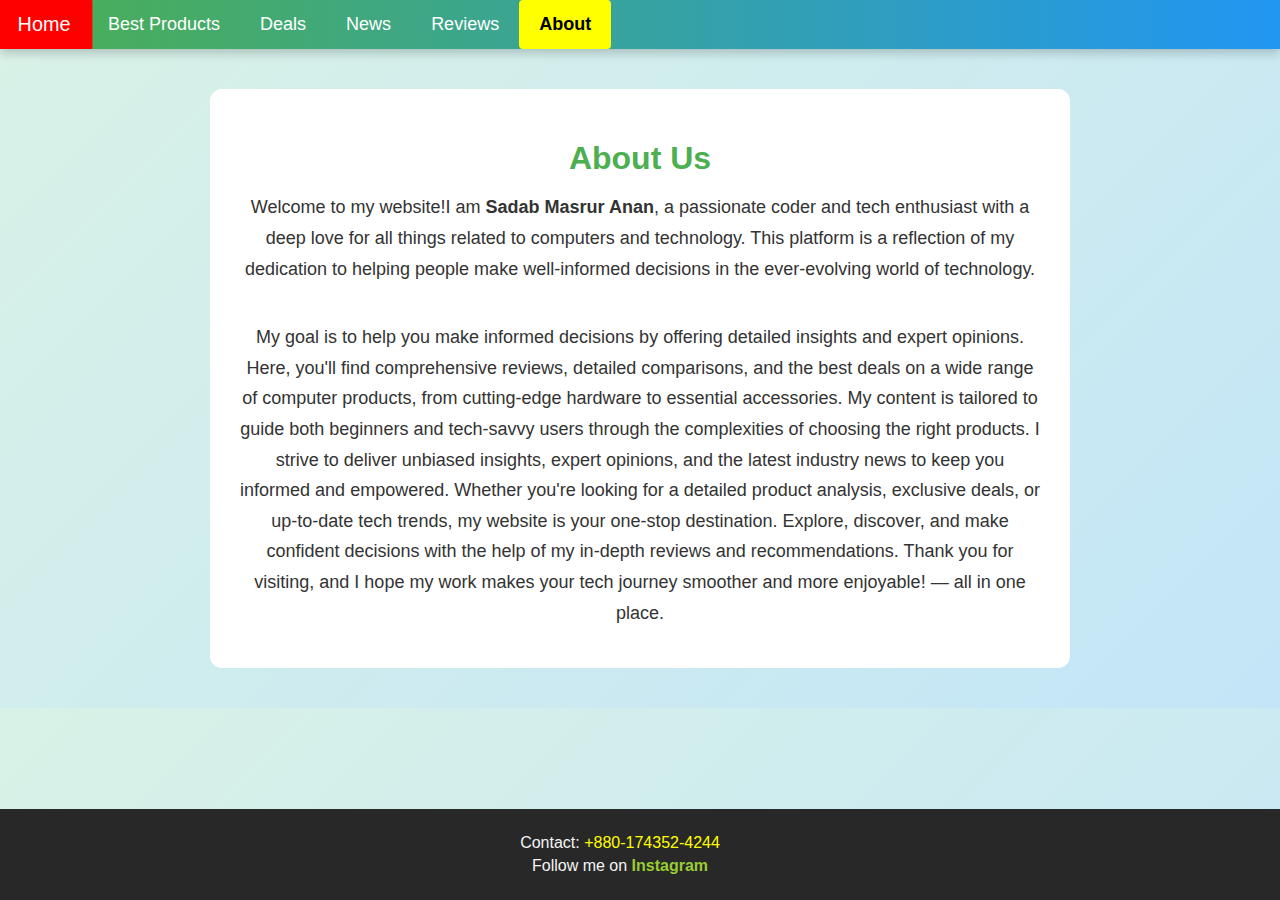
<file: About.html>
<!DOCTYPE html>
<html lang="en">
  <head>
    <title>Document</title>
    <style>
      body {
        margin: 0;
        font-family: Arial, Helvetica, sans-serif;
        background: linear-gradient(135deg, #d9f2e7, #c3e5f7);
      }

      .topnav {
        overflow: hidden;
        background: linear-gradient(90deg, #4caf50, #2196f3);
        box-shadow: 0px 4px 10px rgba(0, 0, 0, 0.2);
      }

      .topnav a {
        float: left;
        color: white;
        text-align: center;
        padding: 14px 20px;
        text-decoration: none;
        font-size: 18px;
        transition: all 0.3s ease;
      }

      .topnav a:hover {
        background-color: red;
        color: white;
        transform: scale(1.1);
        border-radius: 4px;
      }

      .topnav a.active {
        background-color: yellow;
        color: black;
        border-radius: 4px;
        font-weight: bold;
      }

      @media (max-width: 600px) {
        .topnav a {
          float: none;
          display: block;
          text-align: left;
          padding: 10px 20px;
        }
      }

      .about-section {
        padding: 30px;
        background: #ffffff;
        color: #333;
        border-radius: 12px;
        margin: 40px auto;
        max-width: 800px;
        box-shadow: 0px 6px 12px rgba(0, 0, 0, 0);
        text-align: center;
      }

      .about-section h1 {
        color: #4caf50;
        font-size: 32px;
        margin-bottom: 15px;
      }

      .about-section p {
        margin: 10px 0;
        font-size: 18px;
        line-height: 1.7;
      }
      .footer {
        position: fixed;
        width: 100%;
        bottom: 0px;
        right: 0px;
        background-color: #282828;
        color: #f5f5f5;
        padding: 20px;
        text-align: center;
        font-family: Arial, sans-serif;
      }

      .footer p {
        margin: 5px;
        font-size: 16px;
      }

      .phone-link {
        color: yellow;
        text-decoration: none;
      }

      .phone-link:hover {
        text-decoration: underline;
      }

      .instagram-link {
        color: yellowgreen;
        text-decoration: none;
        font-weight: bold;
      }

      .instagram-link:hover {
        text-decoration: underline;
      }
    </style>
  </head>
  <body>
    <div class="topnav">
      <a href="Home.html">Home</a>
      <a href="Best Products.html">Best Products</a>

      <a href="Deals.html">Deals</a>
      <a href="News.html">News</a>
      <a href="Reviews.html">Reviews</a>
      <a class="active" href="About.html">About</a>
    </div>

    <div class="about-section">
      <h1>About Us</h1>
      <p>
        Welcome to my website!I am <strong>Sadab Masrur Anan</strong>, a
        passionate coder and tech enthusiast with a deep love for all things
        related to computers and technology. This platform is a reflection of my
        dedication to helping people make well-informed decisions in the
        ever-evolving world of technology.
      </p>
      <br />
      <p>
        My goal is to help you make informed decisions by offering detailed
        insights and expert opinions. Here, you'll find comprehensive reviews,
        detailed comparisons, and the best deals on a wide range of computer
        products, from cutting-edge hardware to essential accessories. My
        content is tailored to guide both beginners and tech-savvy users through
        the complexities of choosing the right products. I strive to deliver
        unbiased insights, expert opinions, and the latest industry news to keep
        you informed and empowered. Whether you're looking for a detailed
        product analysis, exclusive deals, or up-to-date tech trends, my website
        is your one-stop destination. Explore, discover, and make confident
        decisions with the help of my in-depth reviews and recommendations.
        Thank you for visiting, and I hope my work makes your tech journey
        smoother and more enjoyable! — all in one place.
      </p>
    </div>
    <div class="footer">
      <p>
        Contact:
        <a href="tel:+8801742513133" class="phone-link">+880-174352-4244</a>
      </p>
      <p>
        Follow me on
        <a
          href="https://www.instagram.com/anan__is__back/"
          class="instagram-link"
          >Instagram</a
        >
      </p>
    </div>
  </body>
</html>
</file>
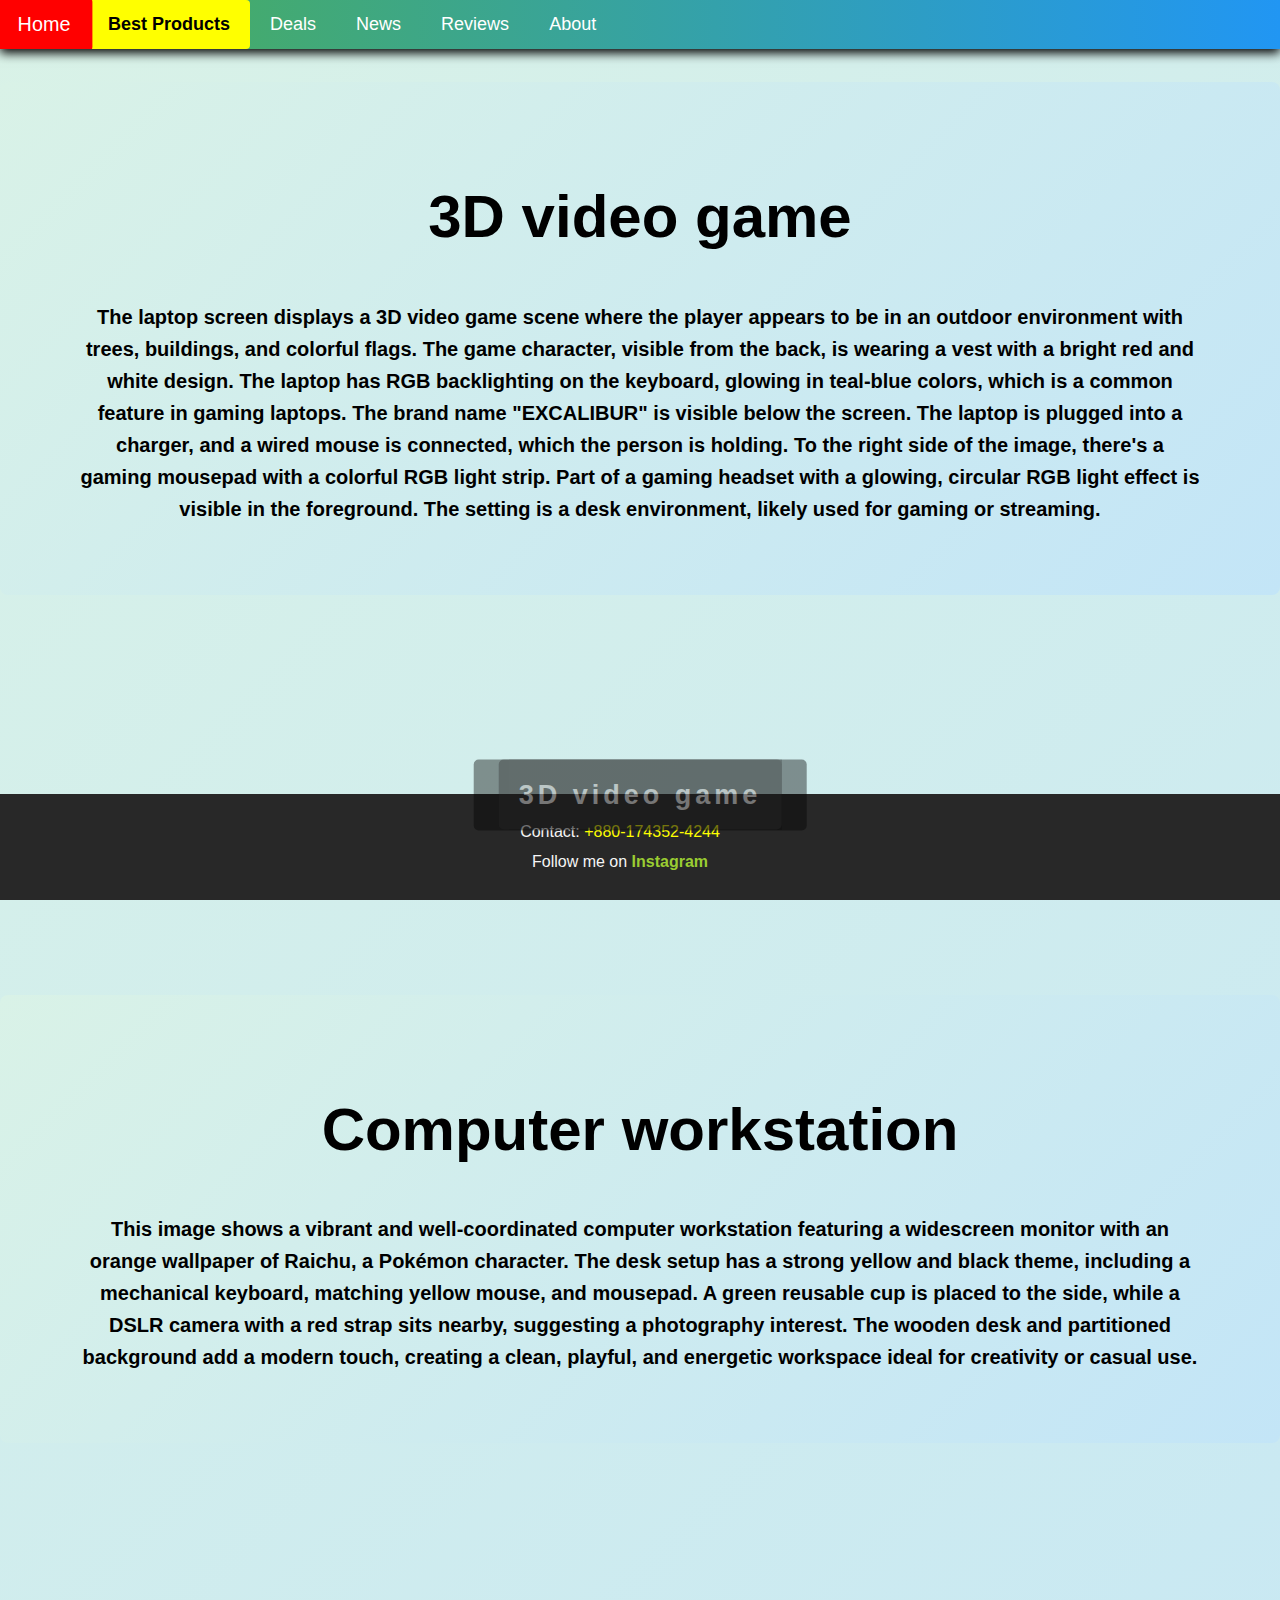
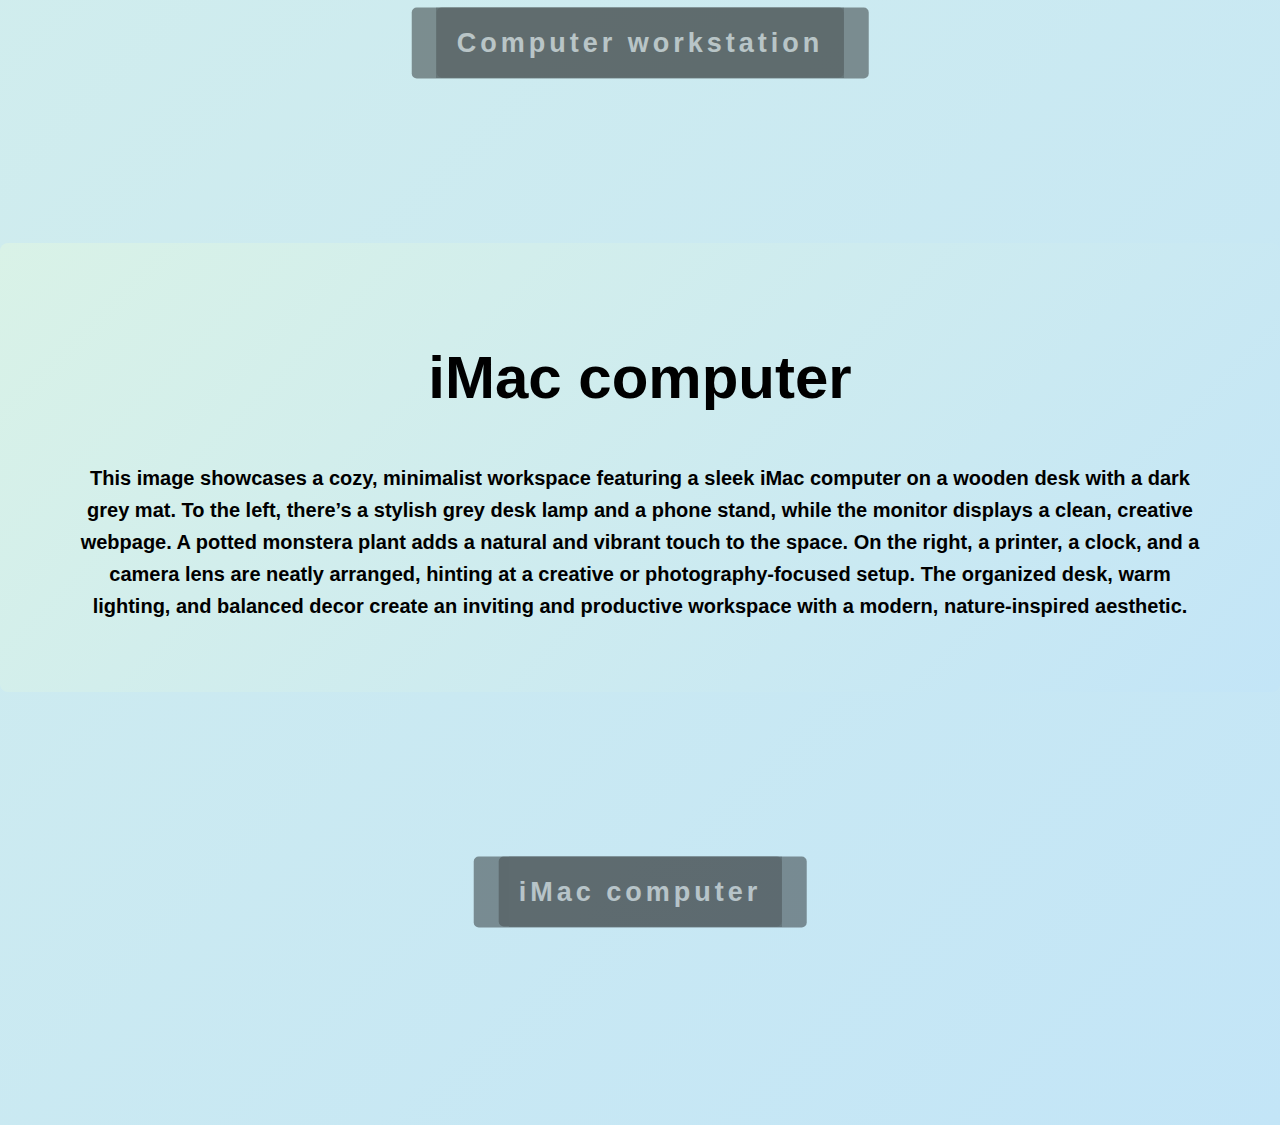
<file: Best Products.html>
<!DOCTYPE html>
<html lang="en">
  <head>
    <title>Document</title>
    <style>
      body {
        margin: 0;
        font-family: Arial, Helvetica, sans-serif;
        background: linear-gradient(135deg, #d9f2e7, #c3e5f7);
      }
      .topnav {
        overflow: hidden;
        background: linear-gradient(90deg, #4caf50, #2196f3);
        box-shadow: 0px 4px 10px rgba(0, 0, 0);
      }

      .topnav a {
        float: left;
        color: white;
        text-align: center;
        padding: 14px 20px;
        text-decoration: none;
        font-size: 18px;
        transform: all 0.3s ease;
      }

      .topnav a:hover {
        background-color: red;
        color: white;
        transform: scale(1.1);
        border-radius: 4px;
      }

      .topnav a.active {
        background-color: yellow;
        color: black;
        border-radius: 4px;
        font-weight: bold;
      }

      @media (max-width: 600px) {
        .topnav a {
          float: none;
          display: block;
          text-align: left;
          padding: 10px 20px;
        }
      }
      .footer {
        position: fixed;
        width: 100%;
        bottom: 0px;
        right: 0px;
        background-color: #282828;
        color: #f5f5f5;
        padding: 20px;
        text-align: center;
        font-family: Arial, sans-serif;
      }

      .footer p {
        margin: 5px;
        font-size: 16px;
      }

      .phone-link {
        color: yellow;
        text-decoration: none;
      }

      .phone-link:hover {
        text-decoration: underline;
      }

      .instagram-link {
        color: yellowgreen;
        text-decoration: none;
        font-weight: bold;
      }

      .instagram-link:hover {
        text-decoration: underline;
      }
      
      p {
  font-size: 20px;
  line-height: 1.6;
}

.pimg1,
.pimg2,
.pimg3 {
  position: relative;
  opacity: 0.8;
  background-position: center;
  background-size: cover;
  background-repeat: no-repeat;
  background-attachment: fixed;
  min-height: 400px;
  
}

.pimg1 {
  background-image: url("https://images.unsplash.com/photo-1640955014216-75201056c829?q=80&w=1932&auto=format&fit=crop&ixlib=rb-4.0.3&ixid=M3wxMjA3fDB8MHxwaG90by1wYWdlfHx8fGVufDB8fHx8fA%3D%3D");
}
.pimg2 {
  background-image: url("https://images.unsplash.com/photo-1625842268584-8f3296236761?q=80&w=2070&auto=format&fit=crop&ixlib=rb-4.0.3&ixid=M3wxMjA3fDB8MHxwaG90by1wYWdlfHx8fGVufDB8fHx8fA%3D%3D");
}
.pimg3 {
  background-image: url("https://images.unsplash.com/photo-1512729343400-4fcf83a18f72?q=80&w=2072&auto=format&fit=crop&ixlib=rb-4.0.3&ixid=M3wxMjA3fDB8MHxwaG90by1wYWdlfHx8fGVufDB8fHx8fA%3D%3D");
}

.pimg1:hover,
.pimg2:hover,
.pimg3:hover {
  opacity: 10;
}
.section {
  text-align: center;
  padding: 50px 80px;
}

.section-dark {
        margin: 0;
        font-family: Arial, Helvetica, sans-serif;
        background: linear-gradient(135deg, #d9f2e7, #c3e5f7);
  color: #000000;
  border-radius: 8px;
}

.ptext {
  position: absolute;
  top: 50%;
  left: 50%;
  transform: translate(-50%, -50%);
  text-align: center;
  color: #fff;
  font-size: 27px;
  letter-spacing: 4px;
  padding: 20px 25px;
  background-color: rgba(0, 0, 0, 0.5); 
  border-radius: 5px;
}

.ptext .border {
  background-color: #222;
  color: #fff;
  padding: 20px;
  opacity: 0.5  ;
  border-radius: 5px;
}


@media (max-width: 568px) {
  .pimg1,
  .pimg2,
  .pimg3 {
    background-attachment: scroll; 
  }

  .ptext {
    font-size: 20px;
    letter-spacing: 2px;
  }

  .section {
    padding: 30px 20px; 
  }
}

html {
  scroll-behavior: smooth;
}

      
      </style>
  </head>
  <body>
    <div class="topnav">
      <a href="Home.html">Home</a>
      <a class="active" href="Best Products.html">Best Products</a>

      <a href="Deals.html">Deals</a>
      <a href="News.html">News</a>
      <a href="Reviews.html">Reviews</a>
      <a href="About.html">About</a>
    </div>
    <div class="footer">
      <p>
        Contact:
        <a href="tel:+8801742513133" class="phone-link">+880-174352-4244</a>
      </p>
      <p>
        Follow me on
        <a
          href="https://www.instagram.com/anan__is__back/"
          class="instagram-link"
          >Instagram</a
        >
      </p>
    </div>

    <h2 style="font-size: 40px; background-color:  linear-gradient(135deg, #d9f2e7, #c3e5f7);"
      <center></center>



    <section class="section section-dark">
      <h2>3D video game</h2>
      <p>
     The laptop screen displays a 3D video game scene where the player appears to be in an outdoor environment with trees, buildings, and colorful flags. The game character, visible from the back, is wearing a vest with a bright red and white design.
The laptop has RGB backlighting on the keyboard, glowing in teal-blue colors, which is a common feature in gaming laptops. The brand name "EXCALIBUR" is visible below the screen. The laptop is plugged into a charger, and a wired mouse is connected, which the person is holding.
To the right side of the image, there's a gaming mousepad with a colorful RGB light strip. Part of a gaming headset with a glowing, circular RGB light effect is visible in the foreground. The setting is a desk environment, likely used for gaming or streaming.
      </p>
    </section>

    <div class="pimg1">
      <div class="ptext">
        <span class="border trans"> 3D video game  </span>
      </div>
    </div>

    <section class="section section-dark">
      <h2>Computer workstation</h2>
      <p>
      This image shows a vibrant and well-coordinated computer workstation featuring a widescreen monitor with an orange wallpaper of Raichu, a Pokémon character. The desk setup has a strong yellow and black theme, including a mechanical keyboard, matching yellow mouse, and mousepad. A green reusable cup is placed to the side, while a DSLR camera with a red strap sits nearby, suggesting a photography interest. The wooden desk and partitioned background add a modern touch, creating a clean, playful, and energetic workspace ideal for creativity or casual use.
      </p>
    </section>

    <div class="pimg2">
      <div class="ptext">
        <span class="border trans"> Computer workstation</span>
      </div>
    </div>

    <section class="section section-dark">
      <h2>iMac computer</h2>
      <p>
       This image showcases a cozy, minimalist workspace featuring a sleek iMac computer on a wooden desk with a dark grey mat. To the left, there’s a stylish grey desk lamp and a phone stand, while the monitor displays a clean, creative webpage. A potted monstera plant adds a natural and vibrant touch to the space. On the right, a printer, a clock, and a camera lens are neatly arranged, hinting at a creative or photography-focused setup. The organized desk, warm lighting, and balanced decor create an inviting and productive workspace with a modern, nature-inspired aesthetic.
      </p>
    </section>

    <div class="pimg3">
      <div class="ptext">
        <span class="border trans">  iMac computer</span>
      </div>
    </div>
  </body>
</html>
</file>
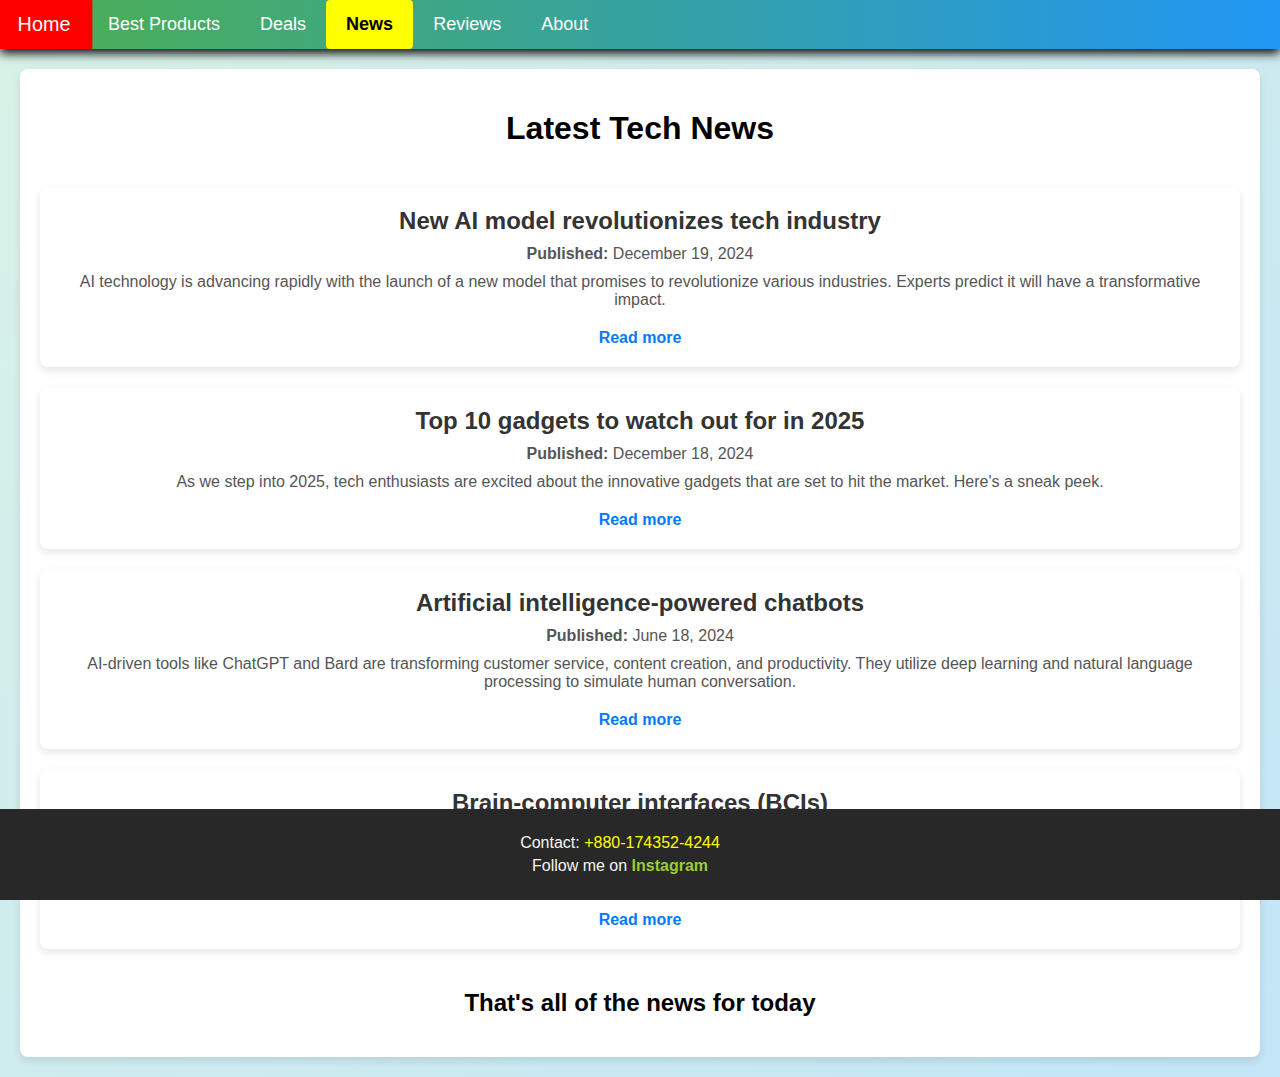
<file: News.html>
<!DOCTYPE html>
<html lang="en">
  <head>
    <title>Document</title>
    <style>
      body {
        margin: 0;
        font-family: Arial, Helvetica, sans-serif;
        background: linear-gradient(135deg, #d9f2e7, #c3e5f7);
      }

      .topnav {
        overflow: hidden;
        background: linear-gradient(90deg, #4caf50, #2196f3);
        box-shadow: 0px 4px 10px rgba(0, 0, 0);
      }

      .topnav a {
        float: left;
        color: white;
        text-align: center;
        padding: 14px 20px;
        text-decoration: none;
        font-size: 18px;
        transform: all 0.3s ease;
      }

      .topnav a:hover {
        background-color: red;
        color: white;
        transform: scale(1.1);
        border-radius: 4px;
      }

      .topnav a.active {
        background-color: yellow;
        color: black;
        border-radius: 4px;
        font-weight: bold;
      }

      @media (max-width: 600px) {
        .topnav a {
          float: none;
          display: block;
          text-align: left;
          padding: 10px 20px;
        }
      }
      .footer {
        position: fixed;
        width: 100%;
        bottom: 0px;
        right: 0px;
        background-color: #282828;
        color: #f5f5f5;
        padding: 20px;
        text-align: center;
        font-family: Arial, sans-serif;
      }

      .footer p {
        margin: 5px;
        font-size: 16px;
      }

      .phone-link {
        color: yellow;
        text-decoration: none;
      }

      .phone-link:hover {
        text-decoration: underline;
      }

      .instagram-link {
        color: yellowgreen;
        text-decoration: none;
        font-weight: bold;
      }

      .instagram-link:hover {
        text-decoration: underline;
      }

       {
        font-family: Arial, sans-serif;
        margin: 0;
        padding: 0;
        background-color: #f4f4f4;
      }

      main {
        max-width: 1200px;
        margin: 20px auto;
        padding: 20px;
        background: #fff;
        border-radius: 8px;
        box-shadow: 0 4px 8px rgba(0, 0, 0, 0.1);
      }

      .latest-news {
        display: grid;
        grid-template-columns: 1fr;
        gap: 20px;
      }

      .latest-news .container {
        background: #ffffff;
        padding: 20px;
        border-radius: 8px;
        box-shadow: 0 4px 8px rgba(0, 0, 0, 0.1);
      }

      .latest-news h1 {
        text-align: center;
        margin-bottom: 20px;
      }

      .latest-news h2 {
        margin: 0;
        color: #333;
      }

      .latest-news p {
        margin: 10px 0;
        color: #555;
      }

      .latest-news a {
        display: inline-block;
        margin-top: 10px;
        text-decoration: none;
        color: #007bff;
        font-weight: bold;
      }

      .latest-news a:hover {
        text-decoration: underline;
      }

      .trending-topics {
        margin-top: 40px;
      }

      .trending-topics ul {
        list-style: none;
        padding: 0;
      }

      .trending-topics li {
        margin: 10px 0;
      }

      .trending-topics a {
        text-decoration: none;
        color: #007bff;
      }

      .trending-topics a:hover {
        text-decoration: underline;
      }
    </style>
  </head>
  <body>
    <div class="topnav">
      <a href="Home.html">Home</a>
      <a href="Best Products.html">Best Products</a>

      <a href="Deals.html">Deals</a>
      <a class="active" href="News.html">News</a>
      <a href="Reviews.html">Reviews</a>
      <a href="About.html">About</a>
    </div>
    <div class="footer">
      <p>
        Contact:
        <a href="tel:+8801742513133" class="phone-link">+880-174352-4244</a>
      </p>
      <p>
        Follow me on
        <a
          href="https://www.instagram.com/anan__is__back/"
          class="instagram-link"
          >Instagram</a
        >
      </p>
    </div>
    <center>
      <main>
        <section class="latest-news">
          <h1>Latest Tech News</h1>

          <div class="container">
            <h2>New AI model revolutionizes tech industry</h2>
            <p><strong>Published:</strong> December 19, 2024</p>
            <p>
              AI technology is advancing rapidly with the launch of a new model
              that promises to revolutionize various industries. Experts predict
              it will have a transformative impact.
            </p>
            <a
              href="https://www.google.com/search?q=New+AI+model+revolutionizes+tech+industry"
              target="_blank"
              >Read more</a
            >
          </div>

          <div class="container">
            <h2>Top 10 gadgets to watch out for in 2025</h2>
            <p><strong>Published:</strong> December 18, 2024</p>
            <p>
              As we step into 2025, tech enthusiasts are excited about the
              innovative gadgets that are set to hit the market. Here's a sneak
              peek.
            </p>
            <a
              href="https://www.google.com/search?q=Top+10+gadgets+to+watch+out+for+in+2025"
              target="_blank"
              >Read more</a
            >
          </div>

          <div class="container">
            <h2>Artificial intelligence-powered chatbots</h2>
            <p><strong>Published:</strong> June 18, 2024</p>
            <p>
              AI-driven tools like ChatGPT and Bard are transforming customer
              service, content creation, and productivity. They utilize deep
              learning and natural language processing to simulate human
              conversation.
            </p>
            <a
              href="https://www.google.com/search?q=Artificial+intelligence-powered+chatbots"
              target="_blank"
              >Read more</a
            >
          </div>

          <div class="container">
            <h2>Brain-computer interfaces (BCIs)</h2>
            <p><strong>Published:</strong> October 11, 2024</p>
            <p>
              Neuralink and other organizations are developing BCIs that enable
              direct communication between the brain and external devices.
              Potential uses include aiding individuals with disabilities and
              improving human-computer interaction.
            </p>
            <a
              href="https://www.google.com/search?q=Brain-computer+interfaces+(BCIs)"
              target="_blank"
              >Read more</a
            >
          </div>
        </section>

        <section class="trending-topics">
          <h2>That's all of the news for today</h2>
        
      </main>
    </center>
  </body>
</html>
</file>
